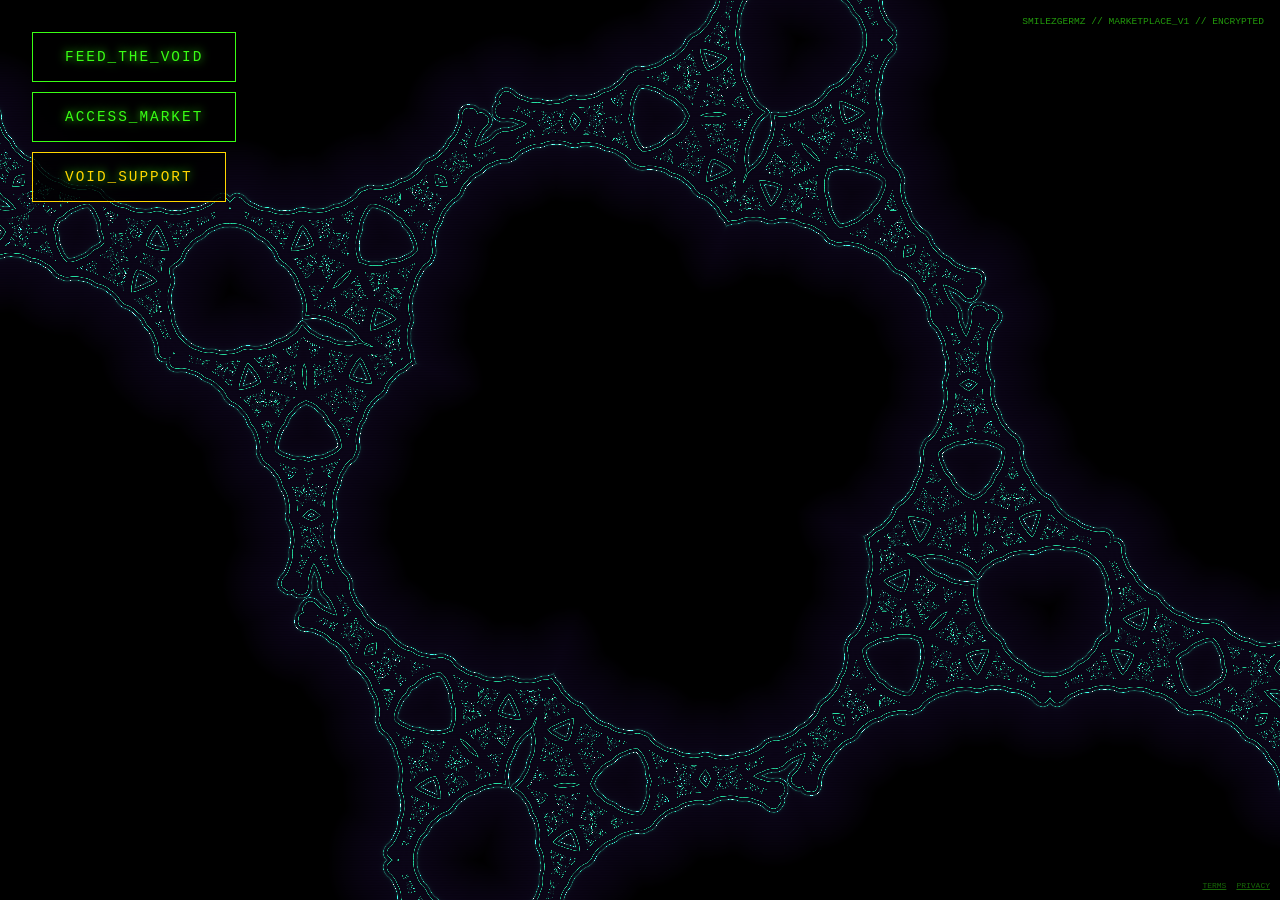
<file: index.html>
<!DOCTYPE html>
<html lang="en">
<head>
    <meta charset="UTF-8">
    <meta name="viewport" content="width=device-width, initial-scale=1.0, maximum-scale=1.0, user-scalable=no">
    <title>SMILEZGERMZ // PREMIUM_MARKETPLACE</title>
    <style>
        :root {
            --void: #05010a;
            --neon-green: #39ff14;
            --glass: rgba(10, 2, 20, 0.95);
            --border: rgba(57, 255, 20, 0.4);
            --gold: #ffd700;
        }

        * { margin: 0; padding: 0; box-sizing: border-box; font-family: 'Courier New', Courier, monospace; }
        body { background: var(--void); color: var(--neon-green); overflow: hidden; height: 100vh; width: 100vw; touch-action: none; }
        #gl-canvas { position: fixed; top: 0; left: 0; width: 100%; height: 100%; z-index: 1; }
        
        #ui-layer { 
            position: relative; z-index: 10; height: 100%; width: 100%; 
            pointer-events: none; display: flex; flex-direction: column; 
            justify-content: space-between; padding: 2rem;
        }
        
        .control-panel { pointer-events: auto; display: flex; flex-direction: column; gap: 10px; align-items: flex-start; }
        
        button {
            background: rgba(0,0,0,0.8); border: 1px solid var(--neon-green);
            color: var(--neon-green); padding: 1rem 2rem; font-size: 0.9rem;
            cursor: pointer; transition: all 0.3s; text-shadow: 0 0 10px var(--neon-green);
            text-transform: uppercase; letter-spacing: 2px;
        }

        button:hover { background: var(--neon-green); color: var(--void); }

        #audio-switcher { width: 100%; display: flex; gap: 0.5rem; justify-content: center; pointer-events: auto; flex-wrap: wrap; }
        #audio-switcher button { font-size: 0.6rem; padding: 0.4rem 0.8rem; opacity: 0.5; border-color: var(--border); }
        #audio-switcher button.active { opacity: 1; border-color: var(--neon-green); box-shadow: 0 0 15px var(--neon-green); }

        #store-overlay {
            position: fixed; top: 0; left: 0; width: 100%; height: 100%; z-index: 20;
            background: var(--glass); backdrop-filter: blur(30px);
            display: flex; flex-direction: column; padding: 2rem; transition: opacity 0.5s;
        }

        .app-grid { display: grid; grid-template-columns: repeat(auto-fit, minmax(220px, 1fr)); gap: 1.5rem; flex-grow: 1; overflow-y: auto; padding: 2rem 0; }
        .app-card { border: 1px solid var(--border); padding: 1.5rem; display: flex; flex-direction: column; align-items: center; text-align: center; background: rgba(57, 255, 20, 0.02); transition: 0.3s; }
        .app-card:hover { border-color: var(--neon-green); background: rgba(57, 255, 20, 0.05); transform: translateY(-5px); }

        .app-title { font-size: 1.1rem; margin-bottom: 0.5rem; letter-spacing: 2px; }
        .app-desc { font-size: 0.6rem; opacity: 0.7; margin-bottom: 1.5rem; line-height: 1.4; }

        .buy-btn { border-color: var(--gold); color: var(--gold); text-shadow: 0 0 5px var(--gold); margin-top: auto; font-size: 0.7rem; padding: 0.6rem 1rem; }
        .buy-btn:hover { background: var(--gold); color: var(--void); }

        #status-bar { position: fixed; top: 1rem; right: 1rem; z-index: 100; font-size: 0.6rem; color: var(--neon-green); opacity: 0.6; pointer-events: none; }
        .hidden { display: none !important; }
        input[type="file"] { display: none; }

        @keyframes glitch-flash {
            0% { background: var(--gold); }
            100% { background: transparent; }
        }
        .purchasing { animation: glitch-flash 0.2s infinite; }
    </style>
</head>
<body>
    <div id="status-bar">SMILEZGERMZ // MARKETPLACE_V1 // ENCRYPTED</div>
    <canvas id="gl-canvas"></canvas>

    <div id="ui-layer">
        <div class="control-panel">
            <button id="feed-void">FEED_THE_VOID</button>
            <button id="open-store">ACCESS_MARKET</button>
            <button id="open-support" style="border-color:var(--gold); color:var(--gold);">VOID_SUPPORT</button>
        </div>
        <div id="audio-switcher"></div>
    </div>

    <div id="support-terminal" style="position:fixed; top:50px; left:20px; z-index:100; font-size:0.6rem; color:var(--gold); border:1px solid var(--gold); padding:10px; background:rgba(0,0,0,0.8); display:none;">
        SIGNAL_INTERRUPTION? <a href="mailto:slendereater-sketch@gmail.com" style="color:var(--gold); font-weight:bold; text-decoration:none;">CONTACT_OPERATOR</a>
    </div>

    <input type="file" id="file-input" multiple accept="audio/*">

    <div id="store-overlay" class="hidden">
        <h1 style="border-bottom: 2px solid var(--neon-green); padding-bottom: 1rem; letter-spacing: 5px;">SMILEZGERMZ // PREMIUM_REPOSITORY</h1>
        <div class="app-grid">
            <div class="app-card">
                <div class="app-title">VORTEX.apk</div>
                <p class="app-desc">SINGULARITY WARPER. PREMIUM SHADOW-WARP PALETTE UNLOCKED. DUAL-FINGER VOID TWISTING ENGINE.</p>
                <button class="buy-btn" data-link="https://buy.stripe.com/VORTEX_LINK">PURCHASE // $9.99</button>
            </div>
            <div class="app-card">
                <div class="app-title">MIASMA.apk</div>
                <p class="app-desc">AR REALITY PARASITE. TOXIC-GOLD MUTATION ENGINE ACTIVE. INFEST YOUR PHYSICAL ROOM THROUGH CAMERA.</p>
                <button class="buy-btn" data-link="https://buy.stripe.com/MIASMA_LINK">PURCHASE // $12.50</button>
            </div>
            <div class="app-card">
                <div class="app-title">NECRO.apk</div>
                <p class="app-desc">SIGNAL REANIMATOR. REAL-TIME GRANULAR GHOST ECHOES. TRAP AND LOOP SYSTEM AUDIO SIGNALS.</p>
                <button class="buy-btn" data-link="https://buy.stripe.com/NECRO_LINK">PURCHASE // $15.00</button>
            </div>
            <div class="app-card">
                <div class="app-title">SPASM.apk</div>
                <p class="app-desc">RHYTHMIC SHREDDER. CHROMATIC DISPLACEMENT ENGINE. VIOLENT DIGITAL TEARING SYNCED TO BASS.</p>
                <button class="buy-btn" data-link="https://buy.stripe.com/SPASM_LINK">PURCHASE // $7.99</button>
            </div>
            <div class="app-card">
                <div class="app-title">GHOST.apk</div>
                <p class="app-desc">ENCRYPTED VOID. STEGANOGRAPHY MESSAGE DECODER. HIDE SECRET SIGNALS IN THE EVP NOISE FLOOR.</p>
                <button class="buy-btn" data-link="https://buy.stripe.com/GHOST_LINK">PURCHASE // $19.99</button>
            </div>
        </div>
        <button id="close-store" style="margin-top: 1.5rem; align-self: center;">X_RETURN_TO_VOID</button>
    </div>

    <script id="fs" type="x-shader/x-fragment">
precision highp float;
uniform float u_time;
uniform vec2 u_resolution;
uniform float u_bass;
uniform float u_mids;
uniform float u_highs;
uniform float u_glitch; 
uniform float u_touch_dist;   
uniform float u_touch_angle;  

#define ITERATIONS 10

float hash(vec2 p) { return fract(sin(dot(p, vec2(12.9898, 78.233))) * 43758.5453); }
vec2 rotate(vec2 v, float a) {
    float s = sin(a); float c = cos(a);
    return vec2(v.x * c - v.y * s, v.x * s + v.y * c);
}

void main() {
    vec2 p = (gl_FragCoord.xy - 0.5 * u_resolution.xy) / min(u_resolution.y, u_resolution.x);
    float d = length(p);
    float vortex = u_touch_angle * 7.0 * exp(-d * 3.5);
    p = rotate(p, vortex + u_time * 0.15);

    float mut_scale = 1.7 + u_touch_dist * 0.7 + u_bass * 0.6;
    float morph = smoothstep(0.2, 0.8, u_touch_dist);
    
    if (u_glitch > 0.85) p.x += hash(vec2(p.y, u_time)) * 0.08;

    float ang = u_time * 0.05 + u_mids * 0.3;
    for(int i = 0; i < ITERATIONS; i++) {
        p = abs(p);
        if (p.x < p.y) p.yx = p.xy;
        p *= mut_scale;
        p -= vec2(0.5, 0.8) * (1.0 + u_highs * 0.25);
        p = rotate(p, ang + morph * sin(u_time * 0.4 + float(i)*0.1));
    }

    float dist = length(p) * exp(-length(p * 0.15));
    vec3 void_p = vec3(0.04, 0.0, 0.08);
    vec3 neon_g = mix(vec3(0.2, 1.0, 0.3), vec3(0.1, 0.8, 1.0), morph);
    
    vec3 col = mix(void_p, neon_g, smoothstep(0.1, 0.0, abs(sin(dist + u_time))));
    col += neon_g * ((0.02 + u_glitch * 0.06) / abs(sin(dist * 1.6 + u_time)));
    
    col *= 0.92 + 0.08 * sin(gl_FragCoord.y * 2.5);
    col *= 1.0 - dot(p*0.01, p*0.01);
    gl_FragColor = vec4(col, 1.0);
}
    </script>

    <script>
        class SmilezGermz {
            constructor() {
                this.canvas = document.getElementById('gl-canvas');
                this.gl = this.canvas.getContext('webgl', { antialias: true });
                this.audioCtx = null; this.analyser = null; this.tracks = [];
                this.uniforms = { time: 0, resolution: [0, 0], bass: 0, mids: 0, highs: 0, glitch: 0, touch_dist: 0.5, touch_angle: 0 };
                this.initialDist = 0; this.initialAngle = 0; this.baseDist = 0.5; this.baseAngle = 0;
                this.init();
            }

            init() {
                this.resize(); window.addEventListener('resize', () => this.resize());
                
                this.canvas.addEventListener('touchstart', (e) => {
                    if (e.touches.length === 2) {
                        this.initialDist = this.getDist(e.touches[0], e.touches[1]);
                        this.initialAngle = this.getAngle(e.touches[0], e.touches[1]);
                        this.baseDist = this.uniforms.touch_dist;
                        this.baseAngle = this.uniforms.touch_angle;
                    }
                }, { passive: false });

                this.canvas.addEventListener('touchmove', (e) => {
                    if (e.touches.length === 2) {
                        e.preventDefault();
                        const d = this.getDist(e.touches[0], e.touches[1]);
                        this.uniforms.touch_dist = Math.max(0.1, Math.min(2.0, this.baseDist + (d - this.initialDist) * 0.005));
                        const a = this.getAngle(e.touches[0], e.touches[1]);
                        this.uniforms.touch_angle = this.baseAngle + (a - this.initialAngle);
                    }
                }, { passive: false });

                document.getElementById('open-store').onclick = () => document.getElementById('store-overlay').classList.remove('hidden');
                document.getElementById('close-store').onclick = () => document.getElementById('store-overlay').classList.add('hidden');
                document.getElementById('open-support').onclick = () => { const s = document.getElementById('support-terminal'); s.style.display = s.style.display === "none" ? "block" : "none"; };
                
                document.querySelectorAll('.buy-btn').forEach(btn => {
                    btn.onclick = (e) => {
                        const link = e.target.getAttribute('data-link');
                        if (link && link.includes('stripe.com') && !link.includes('_LINK')) {
                            e.target.classList.add('purchasing');
                            e.target.textContent = "DECRYPTING_GATEWAY...";
                            setTimeout(() => { window.location.href = link; }, 800);
                        } else {
                            alert("VOID_ERROR: STRIPE_LINK_NOT_CONFIGURED. EDIT INDEX.HTML TO ADD YOUR URLS.");
                        }
                    };
                });

                const fInput = document.getElementById('file-input');
                document.getElementById('feed-void').onclick = () => fInput.click();
                fInput.onchange = (e) => this.handleFiles(e.target.files);

                this.initWebGL();
                requestAnimationFrame((t) => this.render(t));
            }

            getDist(t1, t2) { return Math.sqrt(Math.pow(t2.clientX - t1.clientX, 2) + Math.pow(t2.clientY - t1.clientY, 2)); }
            getAngle(t1, t2) { return Math.atan2(t2.clientY - t1.clientY, t2.clientX - t1.clientX); }

            async handleFiles(files) {
                if (!this.audioCtx) {
                    this.audioCtx = new (window.AudioContext || window.webkitAudioContext)();
                    this.analyser = this.audioCtx.createAnalyser();
                    this.analyser.fftSize = 1024;
                    this.dataArray = new Uint8Array(this.analyser.frequencyBinCount);
                }
                for (let file of files) {
                    const url = URL.createObjectURL(file);
                    const audio = new Audio(url); audio.loop = true;
                    const source = this.audioCtx.createMediaElementSource(audio);
                    const gain = this.audioCtx.createGain(); gain.gain.value = 0;
                    source.connect(gain); gain.connect(this.analyser); gain.connect(this.audioCtx.destination);
                    this.tracks.push({ name: file.name, audio, gain });
                }
                this.setupSwitcher();
                if (this.tracks.length > 0) this.switchTrack(0);
            }

            setupSwitcher() {
                const s = document.getElementById('audio-switcher'); s.innerHTML = '';
                this.tracks.forEach((t, i) => {
                    const b = document.createElement('button');
                    b.textContent = t.name.substring(0, 10);
                    b.onclick = () => this.switchTrack(i);
                    s.appendChild(b);
                });
            }

            switchTrack(idx) {
                if (this.audioCtx.state === 'suspended') this.audioCtx.resume();
                this.tracks.forEach((t, i) => {
                    t.gain.gain.setTargetAtTime(i === idx ? 1 : 0, this.audioCtx.currentTime, 0.5);
                    if (i === idx) t.audio.play(); else t.audio.pause();
                });
                const btns = document.querySelectorAll('#audio-switcher button');
                btns.forEach((b, i) => b.classList.toggle('active', i === idx));
            }

            initWebGL() {
                const gl = this.gl;
                const vs = `attribute vec2 position; void main() { gl_Position = vec4(position, 0.0, 1.0); }`;
                const fs = document.getElementById('fs').textContent;
                const create = (type, src) => {
                    const s = gl.createShader(type); gl.shaderSource(s, src); gl.compileShader(s); return s;
                };
                const p = gl.createProgram();
                gl.attachShader(p, create(gl.VERTEX_SHADER, vs));
                gl.attachShader(p, create(gl.FRAGMENT_SHADER, fs));
                gl.linkProgram(p); gl.useProgram(p);
                this.uLocs = {
                    time: gl.getUniformLocation(p, 'u_time'), resolution: gl.getUniformLocation(p, 'u_resolution'),
                    bass: gl.getUniformLocation(p, 'u_bass'), mids: gl.getUniformLocation(p, 'u_mids'),
                    highs: gl.getUniformLocation(p, 'u_highs'), glitch: gl.getUniformLocation(p, 'u_glitch'),
                    touch_dist: gl.getUniformLocation(p, 'u_touch_dist'),
                    touch_angle: gl.getUniformLocation(p, 'u_touch_angle')
                };
                const b = gl.createBuffer(); gl.bindBuffer(gl.ARRAY_BUFFER, b);
                gl.bufferData(gl.ARRAY_BUFFER, new Float32Array([-1,-1, 1,-1, -1,1, -1,1, 1,-1, 1,1]), gl.STATIC_DRAW);
                const pos = gl.getAttribLocation(p, 'position');
                gl.enableVertexAttribArray(pos); gl.vertexAttribPointer(pos, 2, gl.FLOAT, false, 0, 0);
            }

            resize() { 
                const dpr = window.devicePixelRatio || 1;
                this.canvas.width = window.innerWidth * dpr; this.canvas.height = window.innerHeight * dpr;
                this.gl.viewport(0, 0, this.canvas.width, this.canvas.height); 
                this.uniforms.resolution = [this.canvas.width, this.canvas.height]; 
            }

            render(t) {
                this.uniforms.time = t * 0.001;
                if (this.analyser) {
                    this.analyser.getByteFrequencyData(this.dataArray);
                    let b=0, m=0, h=0;
                    for(let i=0; i<30; i++) b += this.dataArray[i];
                    for(let i=30; i<250; i++) m += this.dataArray[i];
                    for(let i=250; i<512; i++) h += this.dataArray[i];
                    this.uniforms.bass = (b/30)/255; this.uniforms.mids = (m/220)/255; this.uniforms.highs = (h/262)/255;
                    this.uniforms.glitch = Math.max(...this.dataArray.slice(300, 512))/255 > 0.8 ? 1.0 : this.uniforms.glitch * 0.95;
                }
                const gl = this.gl;
                gl.uniform1f(this.uLocs.time, this.uniforms.time);
                gl.uniform2f(this.uLocs.resolution, this.uniforms.resolution[0], this.uniforms.resolution[1]);
                gl.uniform1f(this.uLocs.bass, this.uniforms.bass);
                gl.uniform1f(this.uLocs.mids, this.uniforms.mids);
                gl.uniform1f(this.uLocs.highs, this.uniforms.highs);
                gl.uniform1f(this.uLocs.glitch, this.uniforms.glitch);
                gl.uniform1f(this.uLocs.touch_dist, this.uniforms.touch_dist);
                gl.uniform1f(this.uLocs.touch_angle, this.uniforms.touch_angle);
                gl.drawArrays(gl.TRIANGLES, 0, 6);
                requestAnimationFrame((t) => this.render(t));
            }
        }
        new SmilezGermz();
    </script>
    <div id="footer-legal" style="position:fixed; bottom:10px; right:10px; z-index:100; font-size:0.5rem; opacity:0.4;"><a href="terms.html" style="color:var(--neon-green); margin-right:10px;">TERMS</a><a href="privacy.html" style="color:var(--neon-green);">PRIVACY</a></div>
</body>
</html>
</file>
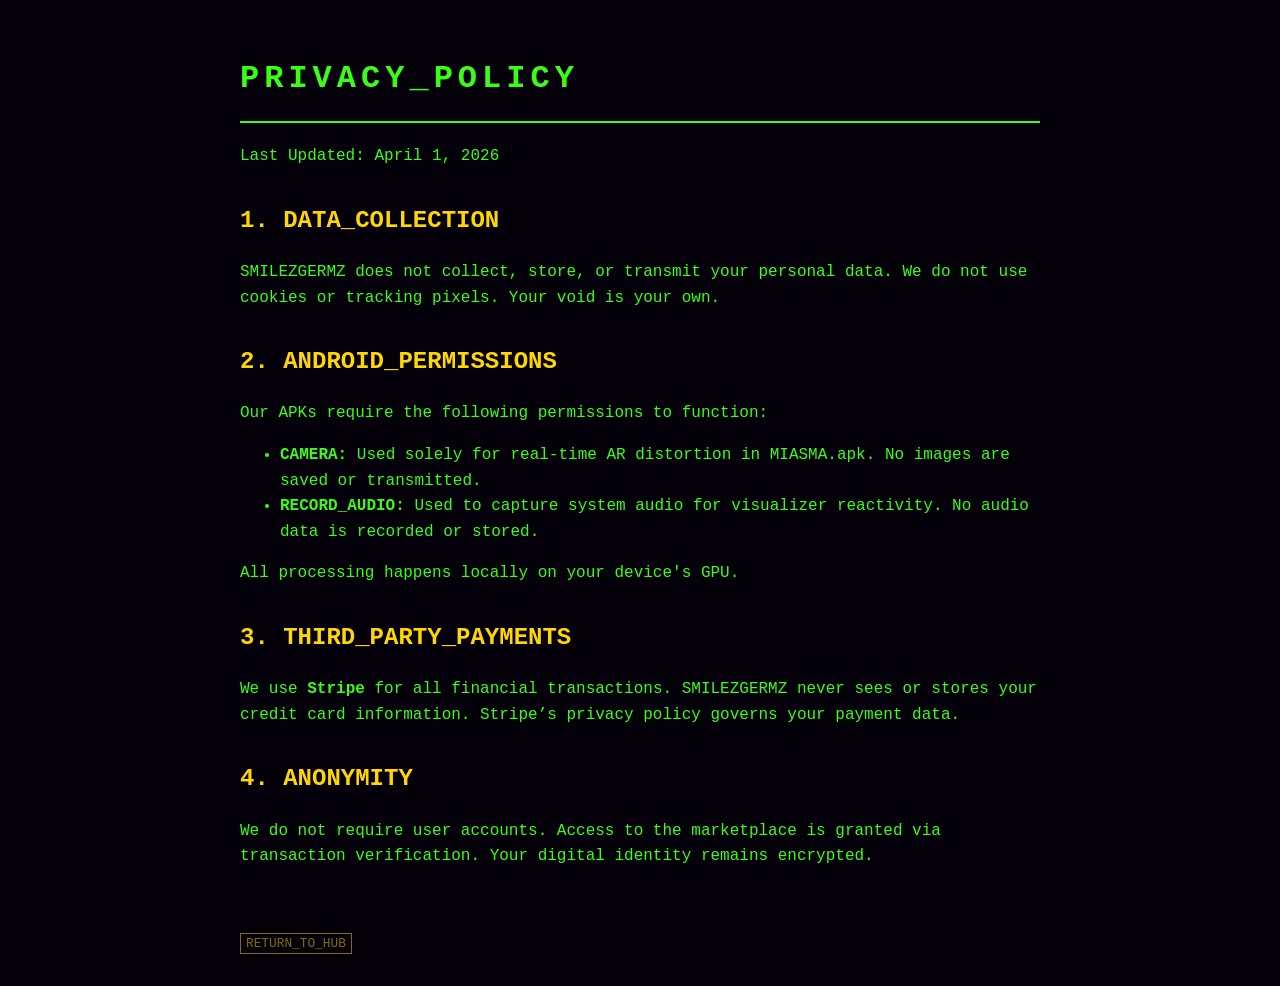
<file: privacy.html>
<!DOCTYPE html>
<html lang="en">
<head>
    <meta charset="UTF-8">
    <meta name="viewport" content="width=device-width, initial-scale=1.0">
    <title>SMILEZGERMZ // PRIVACY_ENCRYPTION</title>
    <style>
        body { background: #05010a; color: #39ff14; font-family: 'Courier New', monospace; padding: 2rem; line-height: 1.6; max-width: 800px; margin: auto; }
        h1 { border-bottom: 2px solid #39ff14; padding-bottom: 1rem; letter-spacing: 5px; }
        h2 { color: #ffd700; margin-top: 2rem; }
        a { color: #ffd700; text-decoration: none; border: 1px solid #ffd700; padding: 2px 5px; }
        .footer { margin-top: 4rem; opacity: 0.5; font-size: 0.8rem; }
    </style>
</head>
<body>
    <h1>PRIVACY_POLICY</h1>
    <p>Last Updated: April 1, 2026</p>

    <h2>1. DATA_COLLECTION</h2>
    <p>SMILEZGERMZ does not collect, store, or transmit your personal data. We do not use cookies or tracking pixels. Your void is your own.</p>

    <h2>2. ANDROID_PERMISSIONS</h2>
    <p>Our APKs require the following permissions to function:</p>
    <ul>
        <li><strong>CAMERA:</strong> Used solely for real-time AR distortion in MIASMA.apk. No images are saved or transmitted.</li>
        <li><strong>RECORD_AUDIO:</strong> Used to capture system audio for visualizer reactivity. No audio data is recorded or stored.</li>
    </ul>
    <p>All processing happens locally on your device's GPU.</p>

    <h2>3. THIRD_PARTY_PAYMENTS</h2>
    <p>We use <strong>Stripe</strong> for all financial transactions. SMILEZGERMZ never sees or stores your credit card information. Stripe’s privacy policy governs your payment data.</p>

    <h2>4. ANONYMITY</h2>
    <p>We do not require user accounts. Access to the marketplace is granted via transaction verification. Your digital identity remains encrypted.</p>

    <div class="footer">
        <a href="index.html">RETURN_TO_HUB</a>
    </div>
</body>
</html>
</file>
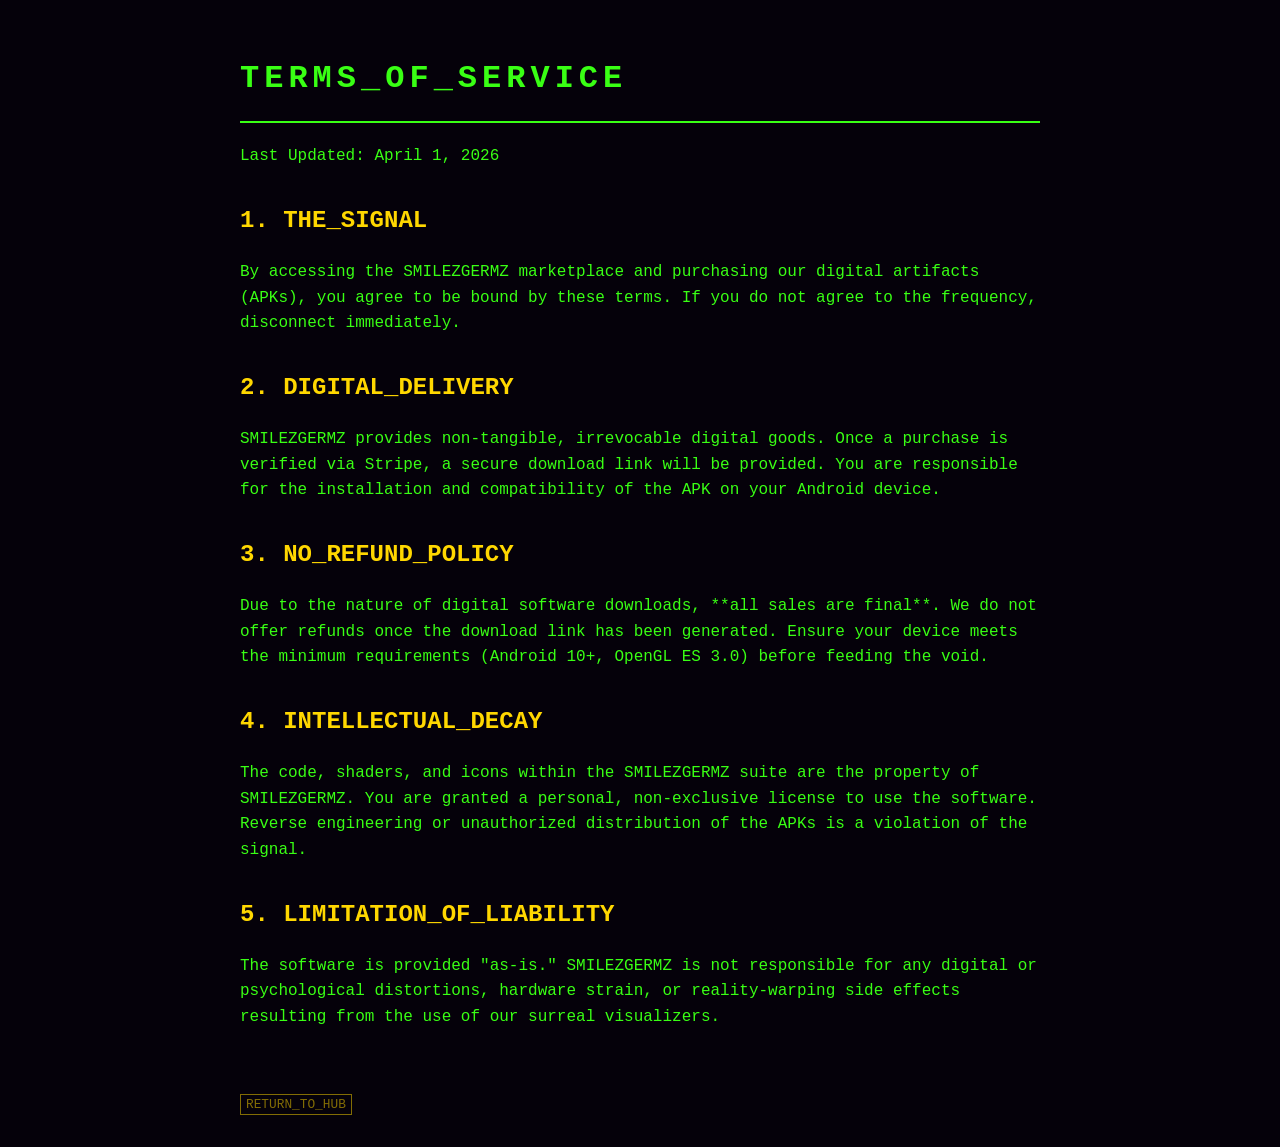
<file: terms.html>
<!DOCTYPE html>
<html lang="en">
<head>
    <meta charset="UTF-8">
    <meta name="viewport" content="width=device-width, initial-scale=1.0">
    <title>SMILEZGERMZ // TERMS_OF_VOID</title>
    <style>
        body { background: #05010a; color: #39ff14; font-family: 'Courier New', monospace; padding: 2rem; line-height: 1.6; max-width: 800px; margin: auto; }
        h1 { border-bottom: 2px solid #39ff14; padding-bottom: 1rem; letter-spacing: 5px; }
        h2 { color: #ffd700; margin-top: 2rem; }
        a { color: #ffd700; text-decoration: none; border: 1px solid #ffd700; padding: 2px 5px; }
        .footer { margin-top: 4rem; opacity: 0.5; font-size: 0.8rem; }
    </style>
</head>
<body>
    <h1>TERMS_OF_SERVICE</h1>
    <p>Last Updated: April 1, 2026</p>

    <h2>1. THE_SIGNAL</h2>
    <p>By accessing the SMILEZGERMZ marketplace and purchasing our digital artifacts (APKs), you agree to be bound by these terms. If you do not agree to the frequency, disconnect immediately.</p>

    <h2>2. DIGITAL_DELIVERY</h2>
    <p>SMILEZGERMZ provides non-tangible, irrevocable digital goods. Once a purchase is verified via Stripe, a secure download link will be provided. You are responsible for the installation and compatibility of the APK on your Android device.</p>

    <h2>3. NO_REFUND_POLICY</h2>
    <p>Due to the nature of digital software downloads, **all sales are final**. We do not offer refunds once the download link has been generated. Ensure your device meets the minimum requirements (Android 10+, OpenGL ES 3.0) before feeding the void.</p>

    <h2>4. INTELLECTUAL_DECAY</h2>
    <p>The code, shaders, and icons within the SMILEZGERMZ suite are the property of SMILEZGERMZ. You are granted a personal, non-exclusive license to use the software. Reverse engineering or unauthorized distribution of the APKs is a violation of the signal.</p>

    <h2>5. LIMITATION_OF_LIABILITY</h2>
    <p>The software is provided "as-is." SMILEZGERMZ is not responsible for any digital or psychological distortions, hardware strain, or reality-warping side effects resulting from the use of our surreal visualizers.</p>

    <div class="footer">
        <a href="index.html">RETURN_TO_HUB</a>
    </div>
</body>
</html>
</file>
